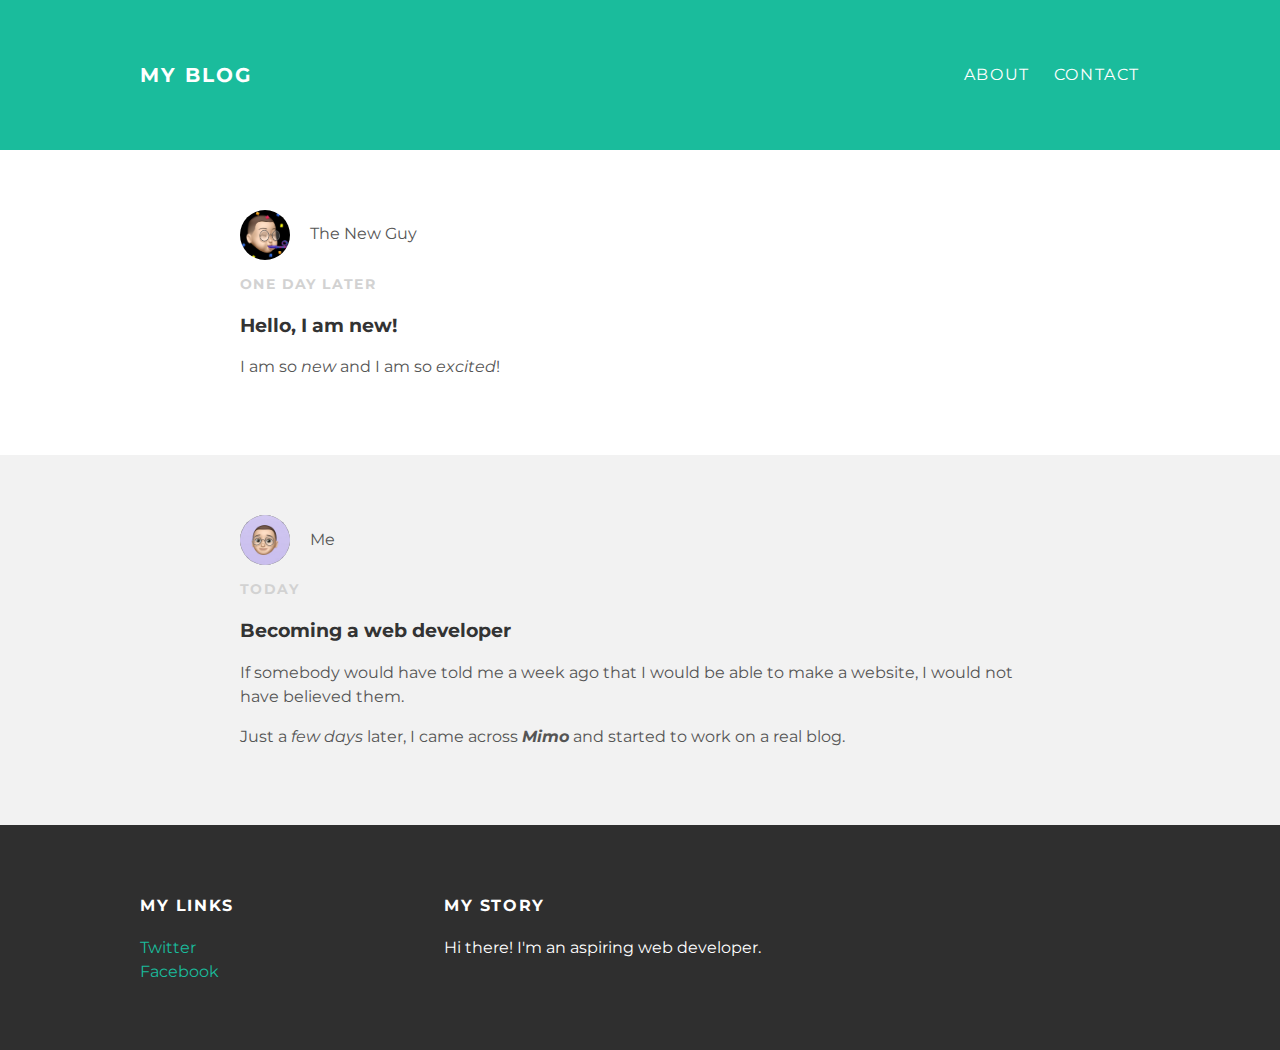
<file: index.html>
<!DOCTYPE html>
<html>
    <head>
        <title>My blog</title>
        <link rel="stylesheet" type="text/css" href="styles.css">
    </head>
    <body>
        <div id="header">
            <div class="container">
                <a id="header-title" href="index.html">My Blog</a>
                <ul id="header-nav">
                    <li><a href="about.html">About</a></li>
                    <li><a href="mailto:beckermathias@gmx.de">Contact</a></li>
                </ul>
            </div>
        </div>
        <div id="content">
            <div class="post-container">
                <div class="post">
                    <div class="post-author">
                        <img src="new-guy.png">
                        <span>The New Guy</span>
                    </div>
                    <p class="post-date">One Day Later</p>
                    <h3 class="post-title">Hello, I am new!</h3>
                    <div class="post-content">
                        <p>I am so <em>new</em> and I am so <em>excited</em>!</p>
                    </div>
                </div>
            </div>
            <div class="post-container">
                <div class="post">
                    <div class="post-author">
                        <img src="me.png">
                        <span>Me</span>
                    </div>
                    <p class="post-date">Today</p>
                    <h3 class="post-title">Becoming a web developer</h3>
                    <div class="post-content">
                        <p>If somebody would have told me a week ago that I would be able to make a website, I would not have believed them.</p>
                        <p>Just a <em>few days</em> later, I came across <em><strong>Mimo</strong></em> and started to work on a real blog.</p>
                    </div>
                </div>
            </div>
        </div>
        <div id="footer">
            <div class="container">
                <div class="column">
                    <h4>My Links</h4>
                    <p>
                        <a href="https://twitter.com/me">Twitter</a>
                        <br>
                        <a href="https://facebook.com/me">Facebook</a>
                    </p>
                </div>
                <div class="column">
                    <h4>My Story</h4>
                    <p>Hi there! I'm an aspiring web developer.</p>
                </div>
            </div>
        </div>
    </body>
</html>
</file>
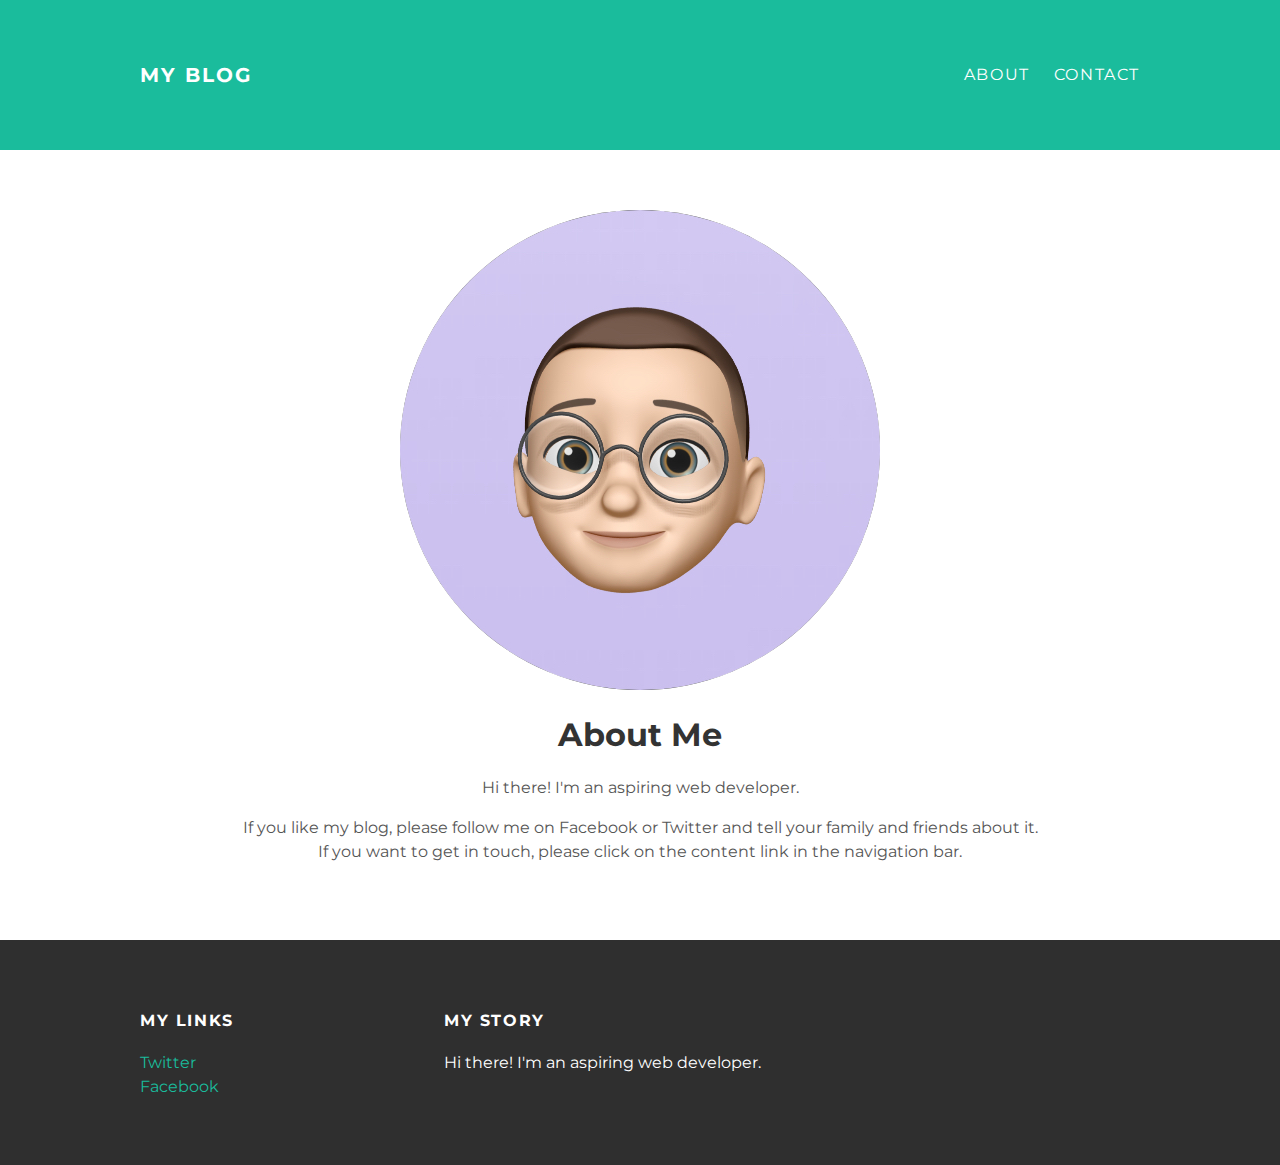
<file: about.html>
<!DOCTYPE html>
<html>
    <head>
        <title>My blog</title>
        <link rel="stylesheet" type="text/css" href="styles.css">
    </head>
    <body>
        <div id="header">
            <div class="container">
                <a id="header-title" href="index.html">My Blog</a>
                <ul id="header-nav">
                    <li><a href="about.html">About</a></li>
                    <li><a href="mailto:beckermathias@gmx.de">Contact</a></li>
                </ul>
            </div>
        </div>
        <div id="content">
            <div class="container">
                <div class="about">
                    <div class="about-author">
                        <img src="me.png">
                    </div>
                    <h1 class="about-title">About Me</h1>
                    <div class="about-content">
                        <p>Hi there! I'm an aspiring web developer.</p>
                        <p>If you like my blog, please follow me on Facebook or Twitter and tell your family and friends about it. If you want to get in touch, please click on the content link in the navigation bar.</p>
                    </div> <!-- about content -->
                </div> <!-- about -->
            </div> <!-- container -->
        </div> <!-- content -->
        <div id="footer">
            <div class="container">
                <div class="column">
                    <h4>My Links</h4>
                    <p>
                        <a href="https://twitter.com/me">Twitter</a>
                        <br>
                        <a href="https://facebook.com/me">Facebook</a>
                    </p>
                </div>
                <div class="column">
                    <h4>My Story</h4>
                    <p>Hi there! I'm an aspiring web developer.</p>
                </div>
            </div>
        </div>
    </body>
</html>
</file>
<file: styles.css>
@import url(http://fonts.googleapis.com/css?family=Montserrat:400,700);

body {
    color: #555;
    margin: 0;
    font-family: 'Montserrat', sans-serif;
}

a {
    color: #1abc9c;
    text-decoration: none;
}

a:hover {
    color: #F6A623;
}

h1, h2, h3, h4 {
    color: #333;
}

p {
    line-height: 1.5;
}

#header {
    background-color: #1abc9c;
    height: 150px;
    line-height: 150px;
}

#header a {
    color: white;
    text-decoration: none;
    text-transform: uppercase;
    letter-spacing: 0.1em;
}

#header a:hover {
    color: #222;
}

#header-title {
    display: block;
    float: left;
    font-size: 20px;
    font-weight: bold;
}

#header-nav {
    display: block;
    float: right;
    margin-top: 0;
}

#header-nav li {
    display: inline;
    padding-left: 20px;
}

.container {
    max-width: 1000px;
    margin: 0 auto;
}

#footer {
    background-color: #2f2f2f;
    padding: 50px 0;
}

.column {
    min-width: 300px;
    display: inline-block;
    vertical-align: top;
}

#footer h4 {
    color: white;
    text-transform: uppercase;
    letter-spacing: 0.1em;
}

#footer p {
    color: white;
}

.post, .about {
    max-width: 800px;
    margin: 0 auto;
    padding: 60px 0;
}

.post-author img {
    width: 50px;
    height: 50px;
    vertical-align: middle;
    border-radius: 50% 50%;
}

.post-author span {
    margin-left: 16px;
}

.post-date {
    color: #D2D2D2;
    font-size: 14px;
    font-weight: bold;
    text-transform: uppercase;
    letter-spacing: 0.1em;
}

.about {
    text-align: center;
}

.about-author img {
    border-radius: 50% 50%;
}

.post-container:nth-child(even) {
    background-color: #f2f2f2;
}
</file>
